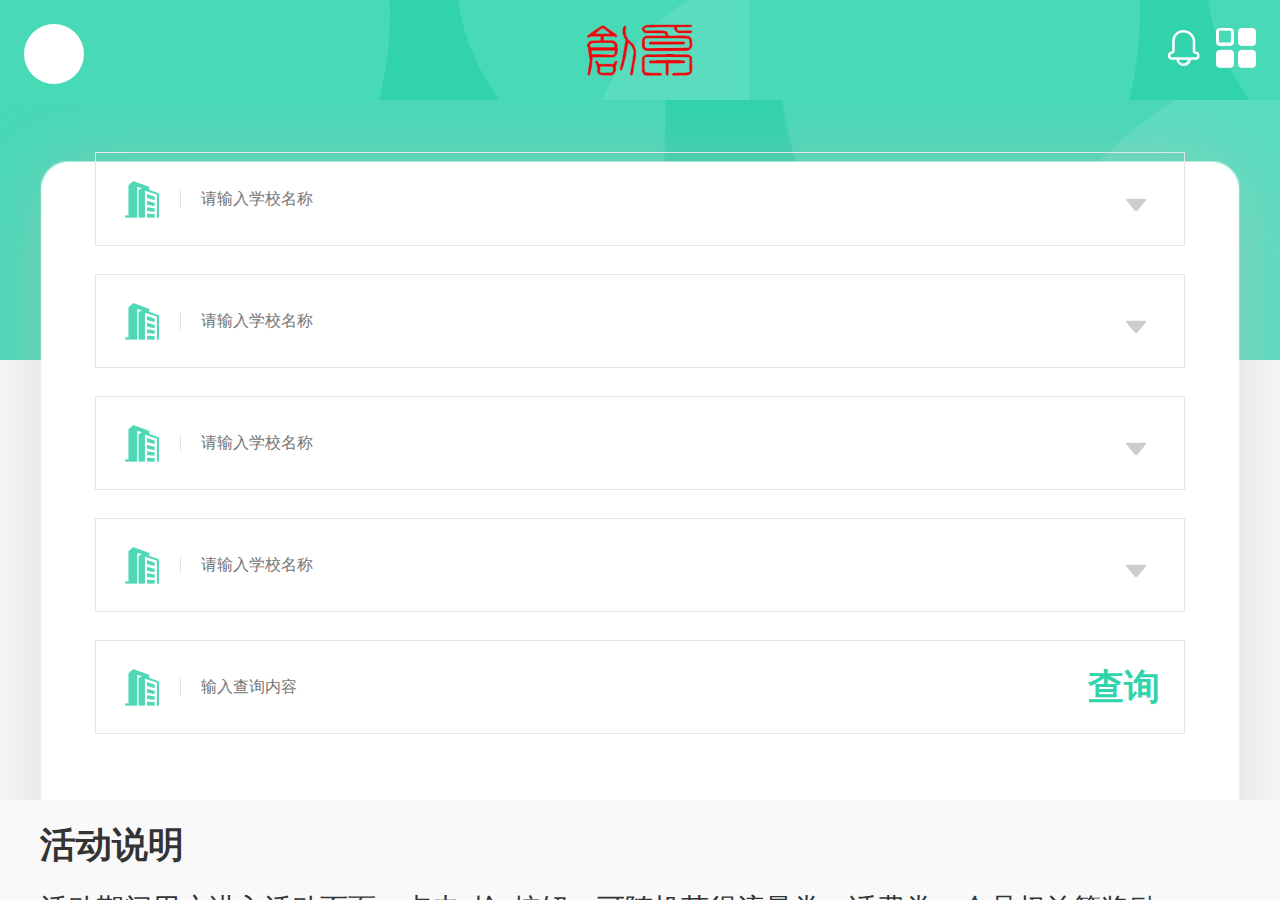
<file: 创卓/index.html>
<!DOCTYPE html>
<html lang="en">

<head>
    <meta charset="UTF-8">
    <meta name="viewport" content="width=device-width, initial-scale=1.0">
    <meta http-equiv="X-UA-Compatible" content="ie=edge">
    <script src="js/jquery-min-3.4.1.js"></script>
    <script src="js/land.js"></script>
    <link rel="stylesheet" href="css/index.css">
    <link rel="stylesheet" href="css/base.css">
    <title>首页</title>
</head>

<body>
    <!-- 弹性盒子 -->
    <div class="content">
        <!-- 头部 -->
        <header>
            <div class="login-left"></div>
            <div class="log"><img src="img/log.png" alt=""></div>
            <div class="login-right">
                <span class="login-right-span"><img src="img/index/tixing.png" alt=""></span>
                <span class="login-right-span"><img src="img/index/gengduo.png" alt=""></span>
            </div>
        </header>
        <!-- 头部 -->
        <!-- 中部 -->
        <section>
            <div class="section-bg"></div>
            <!-- 学校文本框 -->
            <div class="section-school">
                <div class="school-input">
                    <span class="school-input-span-left">
                        <img src="img/index/xuexiao-3.png" alt="">
                    </span>
                    <input class="school-input-text" placeholder="请输入学校名称" type="text">
                    <span class="school-input-span-right">
                        <img src="img/index/arrow-left.png" alt="">
                    </span>
                </div>
                <div class="school-input">
                    <span class="school-input-span-left">
                        <img src="img/index/xuexiao-3.png" alt="">
                    </span>
                    <input class="school-input-text" placeholder="请输入学校名称" type="text">
                    <span class="school-input-span-right">
                        <img src="img/index/arrow-left.png" alt="">
                    </span>
                </div>
                <div class="school-input">
                    <span class="school-input-span-left">
                        <img src="img/index/xuexiao-3.png" alt="">
                    </span>
                    <input class="school-input-text" placeholder="请输入学校名称" type="text">
                    <span class="school-input-span-right">
                        <img src="img/index/arrow-left.png" alt="">
                    </span>
                    <!-- 输入框下拉框 -->
                    <div class="school-input-fixed">
                        <ul class="school-input-fixed-ul">
                            <li class="school-input-fixed-ul-li"><span class="school-input-fixed-ul-li-select"><img
                                        src="img/index/select.png" alt=""></span><span
                                    class="school-input-fixed-ul-li-text">北京大学</span></li>
                            <li class="school-input-fixed-ul-li"><span class="school-input-fixed-ul-li-select"><img
                                        src="img/index/select.png" alt=""></span><span
                                    class="school-input-fixed-ul-li-text">清华大学</span></li>
                            <li class="school-input-fixed-ul-li"><span class="school-input-fixed-ul-li-select"><img
                                        src="img/index/select.png" alt=""></span><span
                                    class="school-input-fixed-ul-li-text">武汉大学</span></li>
                            <li class="school-input-fixed-ul-li"><span class="school-input-fixed-ul-li-select"><img
                                        src="img/index/select.png" alt=""></span><span
                                    class="school-input-fixed-ul-li-text">复旦大学</span></li>
                            <li class="school-input-fixed-ul-li"><span class="school-input-fixed-ul-li-select"><img
                                        src="img/index/select.png" alt=""></span><span
                                    class="school-input-fixed-ul-li-text">浙江大学</span></li>
                            <li class="school-input-fixed-ul-li"><span class="school-input-fixed-ul-li-select"><img
                                        src="img/index/select.png" alt=""></span><span
                                    class="school-input-fixed-ul-li-text">南京大学</span></li>
                        </ul>
                    </div>
                    <!-- 输入框下拉框 -->
                </div>
                <div class="school-input">
                    <span class="school-input-span-left">
                        <img src="img/index/xuexiao-3.png" alt="">
                    </span>
                    <input class="school-input-text" placeholder="请输入学校名称" type="text">
                    <span class="school-input-span-right">
                        <img src="img/index/arrow-left.png" alt="">
                    </span>
                </div>
                <div class="school-input">
                    <span class="school-input-span-left">
                        <img src="img/index/xuexiao-3.png" alt="">
                    </span>
                    <input class="school-input-text" placeholder="输入查询内容" type="text">
                    <span class="school-input-span-right">
                        查询
                    </span>
                </div>

            </div>
            <!-- 学校文本框 -->
            <!-- 活动说明 -->
            <div class="section-activity">
                <div class="section-activity-title">活动说明</div>
                <div class="section-activity-concent">活动期间用户进入活动页面，点击“抢”按钮，可随机获得流量券、话费券、会员权益等奖励。</div>
                <div class="section-activity-click">购买成为会员</div>
            </div>
            <!-- 活动说明 -->
            <!-- BIBBON -->
            <div class="section-bibbon">
                <div class="section-bibbon-title title-one">BIBBON5</div>
                <div class="section-bibbon-title-paper">北京科技大学环境工程865环境工程学2018年真题</div>
                <div class="section-bibbon-title-tag">
                    <span class="section-bibbon-title-tag-span bag1">2019</span>
                    <span class="section-bibbon-title-tag-span bag2">北京科技大学</span>
                    <span class="section-bibbon-title-tag-span bag3">计算机工程</span>
                </div>
            </div>
            <div class="section-bibbon">
                <div class="section-bibbon-title  title-two">真题</div>
                <div class="section-bibbon-title-paper">北京科技大学环境工程865环境工程学2018年真题</div>
                <div class="section-bibbon-title-tag">
                    <span class="section-bibbon-title-tag-span bag1">2019</span>
                    <span class="section-bibbon-title-tag-span bag2">北京科技大学</span>
                    <span class="section-bibbon-title-tag-span bag3">计算机工程</span>
                </div>
            </div>
            <div class="section-bibbon">
                <div class="section-bibbon-title title-stree">BIBBON2</div>
                <div class="section-bibbon-title-paper">北京科技大学环境工程865环境工程学2018年真题</div>
                <div class="section-bibbon-title-tag">
                    <span class="section-bibbon-title-tag-span bag1">2019</span>
                    <span class="section-bibbon-title-tag-span bag2">北京科技大学</span>
                    <span class="section-bibbon-title-tag-span bag3">计算机工程</span>
                </div>
            </div>
            <div class="section-bibbon">
                <div class="section-bibbon-title title-frow">BIBBON4</div>
                <div class="section-bibbon-title-paper">北京科技大学环境工程865环境工程学2018年真题</div>
                <div class="section-bibbon-title-tag">
                    <span class="section-bibbon-title-tag-span bag1">2019</span>
                    <span class="section-bibbon-title-tag-span bag2">北京科技大学</span>
                    <span class="section-bibbon-title-tag-span bag3">计算机工程</span>
                </div>
            </div>
            <div class="section-bibbon">
                <div class="section-bibbon-title title-five">BIBBON3</div>
                <div class="section-bibbon-title-paper">北京科技大学环境工程865环境工程学2018年真题</div>
                <div class="section-bibbon-title-tag">
                    <span class="section-bibbon-title-tag-span bag1">2019</span>
                    <span class="section-bibbon-title-tag-span bag2">北京科技大学</span>
                    <span class="section-bibbon-title-tag-span bag3">计算机工程</span>
                </div>
            </div>
            <!-- BIBBON -->
            <!-- 加载更多 -->
            <div class="section-more">
                <img src="img/index/title6.png" alt="">加载更多
            </div>
            <!-- 加载更多 -->
        </section>
        <!-- 中部 -->
    </div>
    <!-- 弹性盒子 -->
</body>
<script>
    //jquery入口函数
    $(function () {
        $(".school-input-fixed").hide()
        $('.school-input-text').click(function () {
            // console.log(6666)
            //显示隐藏
            $(".school-input-fixed").slideToggle()
            $(".school-input-fixed-ul-li").click(function () {
                $(".school-input-fixed-ul-li-select>img").hide()
                $(this).children().children().show()
                //    console.log($(this).children().last().html())
                $(".school-input-text:first").val($(this).children().last().text())
            })
        })
        // $(".school-input-fixed-ul-li").click(function(){
        //     $(".school-input-fixed-ul-li-select>img").hide()
        //    $(this).children().children().show()
        //    $(this).children().children().last().text()
        //    console.log($(this).children().children().last().text())
        //    $(".school-input-text").val($(this).children().children().last().text())
        // })
    })
</script>

</html>
</file>
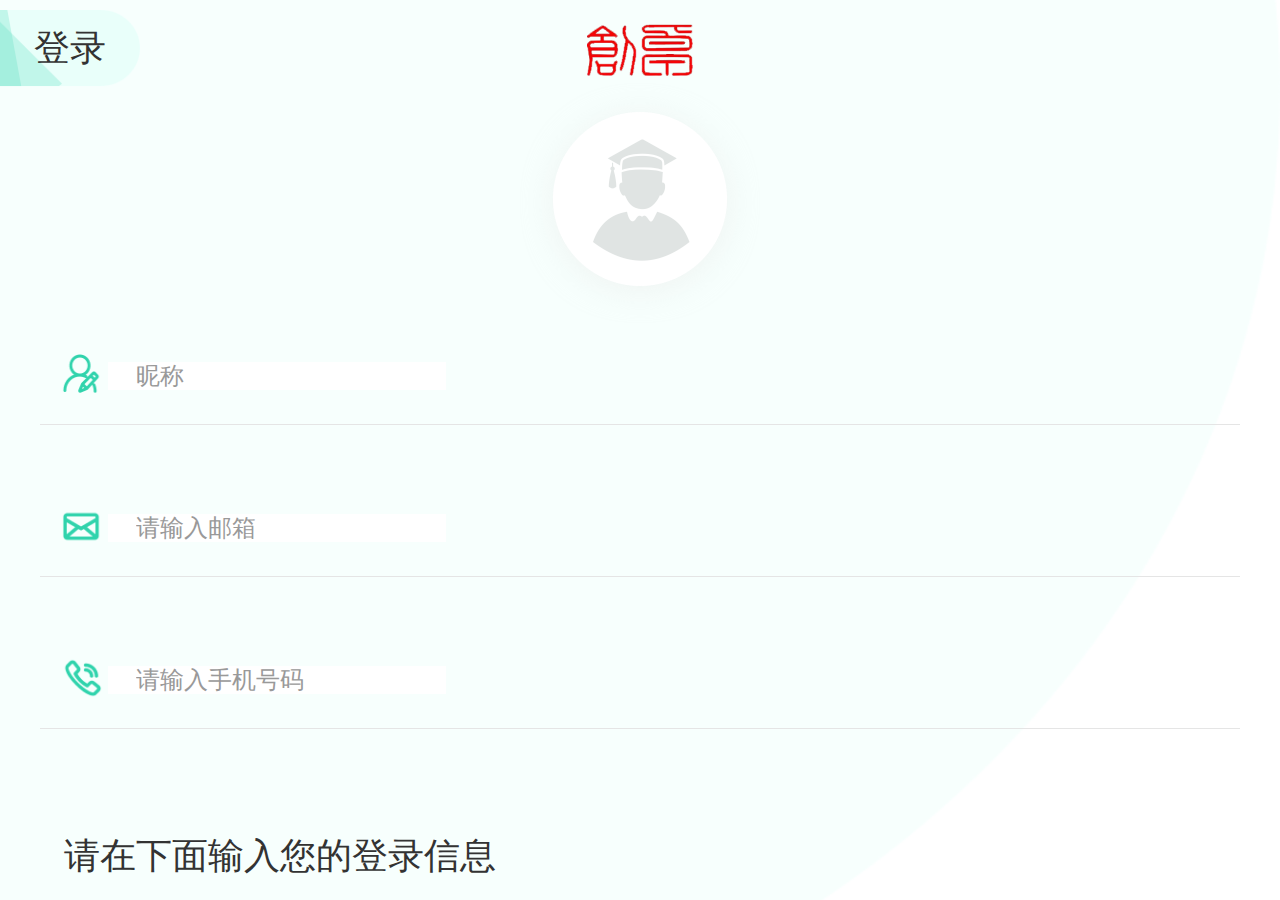
<file: 创卓/register.html>
<!DOCTYPE html>
<html lang="en">

<head>
    <meta charset="UTF-8">
    <meta name="viewport" content="width=device-width, initial-scale=1.0">
    <meta http-equiv="X-UA-Compatible" content="ie=edge">
    <title>注册</title>
    <!-- 引入一个移动端jq -->
    <script src="js/zepto.min.js"></script>
    <!-- 内容自适应 -->
    <script src="js/font-auto.js"></script>
    <link rel="stylesheet" href="css/gon.css">
    <link rel="stylesheet" href="css/login.css">
</head>

<body>
    <!-- 父盒子 -->
    <div class="box">
        <!-- <header class="box-header"></header> -->
        <section class="box-section">
            <div class="box-section-head">
                <a class="box-section-head-a" href="#">登录</a>
                <img class="box-section-head-img" src="img/login/login-logo.png" alt="">
            </div>
            <!-- 图片 -->
            <div class="box-section-headimg">
                <img src="img/login/login-headimg.png" alt="">
            </div>
            <!-- 登录注册框 -->
            <div class="box-section-group-all">
                <div class="box-section-group-input">
                    <img src="img/login/login-name.png" alt="昵称" class="w22 h22 top6 ml10">
                    <input type="text" name="昵称" id="" placeholder="昵称"  class="nicheng">
                    <span></span>
                </div>
                <div class="box-section-group-input mt30">
                    <img src="img/login/login-email.png" alt="邮箱位置" class="w22 h22 top6 ml10">
                    <input type="text" name="邮箱位置" id="" placeholder="请输入邮箱"  class="address">
                    <span></span>
                </div>
                <div class="box-section-group-input mt30">
                    <img src="img/login/login-phone.png" alt="手机号码" class="w22 h22 top6 ml10">
                    <input type="text" name="手机号码" id="" placeholder="请输入手机号码" class="mobile">
                    <span></span>
                </div>
            </div>
            <div class="box-section-inform mt50">请在下面输入您的登录信息</div>
            <!-- 登录信息 -->
            <div class="box-section-group-all">
                <div class="box-section-group-input mt10">
                    <img src="img/login/login-user.png" alt="用户名" class="w22 h22 top6 ml10">
                    <input type="text" name="用户名" id="" placeholder="登录用户名" class="username">
                    <span></span>
                </div>
                <div class="box-section-group-input mt30">
                    <img src="img/login/login-password.png" alt="密码" class="w22 h22 top6 ml10">
                    <input type="password" name="登录密码" id="" placeholder="登录密码" class="pwd" >
                    <span></span>
                </div>
                <div class="box-section-group-input mt30">
                    <img src="img/login/login-password-again.png" alt="确认密码" class="w22 h22 top6 ml10">
                    <input type="password" name="确认密码" id="" placeholder="确认密码" class="repwd" >
                    <span></span>
                </div>
                <!-- 同意按钮 -->
                <div class="box-section-btn mt10">
                    <span class="box-section-btn-no-agree"></span>
                    <span class="f12 c333">我同意</span>
                    <span><a class="f12 c30" href="#">Terms of Service & Privacy Policy</a></span>
                </div>
            </div>
            <!-- 注册按钮 -->
            <div class="text-center clear">
                <button class="text-center-btn">注册</button>
            </div>
        </section>
        <!-- <footer class="box-footer"></footer> -->
    </div>
</body>

</html>
<script>
    $(function () {
        $(".box-section-head-a").click(function(e){
            e.preventDefault()
            location.href="daxuesheng.html"
        })
        var $input = $('.box-section-group-input>input')
        console.log($input)
        $input.bind({
            'focus': function () {
                $(this).parent().addClass('input-active-border')
            },
            'blur': function () {
                $(this).parent().removeClass('input-active-border')
                if($(this).val().trim() == ''){
                    $(this).next().html($(this).prop('name') + '不能为空！')
                    $(this).next().css('display','block')
                }else{
                    $(this).next().css('display','none')
                }
            }
        })

        var $agree = $('.box-section-btn-no-agree')
        $agree.click(function () {
            if ($agree.hasClass('box-section-btn-no-agree')) {
                $agree.removeClass('box-section-btn-no-agree').addClass('box-section-btn-agree')
            } else {
                $agree.removeClass('box-section-btn-agree').addClass('box-section-btn-no-agree')
            }
            if ($agree.hasClass('box-section-btn-agree') ){
            console.log(1)
                $('.text-center-btn').addClass('btn-active')
            } else {
                console.log(0)
                $('.text-center-btn').removeClass('btn-active')
            }
        })

$('.text-center-btn').click(function(){
var username=$('.username').val()
var pwd=$('.pwd').val()
var repwd=$('.repwd').val()
var address=$('.address').val()
var mobile=$('.mobile').val()
console.log(0)
$.ajax({
    type:'get',
    url:"http://127.0.0.1/register.php?username="+username+"&password="+pwd+"&confirm="+repwd+"&mobile="+mobile+"&address="+address,
        success:function(datas){
    var datas=JSON.parse(datas)
    if(datas.code==0){
        alert(datas.msg)
        window.location.href="daxuesheng.html"
    }else{
        alert(datas.msg)
if(datas.code==3){
    alert(datas.msg)

}
    }
}

})

})

     
    })
</script>
</file>
<file: 创卓/css/index.css>
html, body, .box {
  width: 100%;
  height: 100%; }

body {
  background-color: #F9F9F9; }

.content {
  width: 100%;
  height: 100%;
  display: -webkit-box;
  -webkit-box-orient: vertical; }
  .content header {
    padding: 0 0.12rem;
    position: relative;
    box-sizing: border-box;
    width: 100%;
    height: 0.5rem;
    background: url(../img/index/bg.png);
    text-align: center; }
    .content header .login-left {
      width: 0.30rem;
      height: 0.30rem;
      border-radius: 50%;
      background: #fff;
      position: absolute;
      top: 0.12rem;
      left: 0.12rem; }
      .content header .login-left img {
        width: 0.30rem;
        height: 0.30rem; }
    .content header .log > img {
      width: 0.53rem;
      height: 0.26rem;
      position: relative;
      top: 0.12rem; }
    .content header .login-right {
      position: absolute;
      top: 0.12rem;
      right: 0.1rem; }
      .content header .login-right .login-right-span > img {
        width: 0.24rem;
        height: 0.24rem; }
  .content section {
    width: 100%;
    position: relative;
    -webkit-box-flex: 1;
    overflow: auto; }
    .content section .section-bg {
      width: 100%;
      height: 1.3rem;
      background: url(../img/index/bg.png);
      background-size: 100%;
      position: absolute; }
    .content section .section-school {
      height: 3.5rem;
      box-sizing: border-box;
      background: url(../img/index/input-bg.png);
      background-size: 100%;
      padding: 0.12rem 0.18rem;
      position: relative;
      z-index: 10; }
      .content section .section-school .school-input {
        width: 90%;
        line-height: 0.46rem;
        border: 1px solid #E5E5E5;
        margin: 0.14rem auto;
        position: relative; }
        .content section .section-school .school-input input {
          border: none;
          outline: none;
          background: none;
          margin-left: 0.42rem;
          padding-left: 0.1rem;
          height: 40%;
          border-left: 1px solid #e5e5e5;
          color: #30D3AC; }
      .content section .section-school .school-input-span-left {
        position: absolute;
        left: 0.12rem; }
        .content section .section-school .school-input-span-left img {
          width: 0.22rem;
          height: 0.22rem;
          vertical-align: middle; }
      .content section .section-school .school-input-span-right {
        position: absolute;
        right: 0.12rem;
        color: #30D3AC;
        font-size: 0.18rem;
        font-weight: 700; }
        .content section .section-school .school-input-span-right img {
          width: 0.24rem;
          height: 0.24rem;
          vertical-align: middle; }
      .content section .section-school .school-input-fixed {
        /* display: none; */
        width: 100%;
        /* min-height: 30%; */
        max-height: 50%;
        position: fixed;
        bottom: 0;
        left: 0;
        background: #fff;
        z-index: 12; }
        .content section .section-school .school-input-fixed ul {
          padding: 0 0.2rem;
          line-height: 0.24rem; }
          .content section .section-school .school-input-fixed ul li {
            padding: 0.1rem 0; }
            .content section .section-school .school-input-fixed ul li .school-input-fixed-ul-li-text {
              font-size: 0.16rem;
              padding-left: 0.3rem; 
              /* display: inline-block; */
            }
            .content section .section-school .school-input-fixed ul li .school-input-fixed-ul-li-select {
              display: inline-block;
              width: 0.22rem;
              height: 0.22rem;
              vertical-align: middle;
              /* background: black; */
              padding-left: 0.2rem;
             }
              .content section .section-school .school-input-fixed ul li .school-input-fixed-ul-li-select img {
                width: 0.22rem;
                height: 0.22rem;
                /* vertical-align: middle; */
                display: none; }
    .content section .section-activity {
      box-sizing: border-box;
      padding: 0.1rem 0;
      margin: 0 0.12rem;
      border-bottom: 1px solid #e5e5e5; }
    .content section .section-activity-title {
      font-size: 0.18rem;
      font-weight: 700;
      line-height: 0.25rem;
      padding: 0 0 0.09rem 0.08rem; }
    .content section .section-activity-concent {
      font-size: 0.14rem;
      padding: 0 0.08rem; }
    .content section .section-activity-click {
      background: #30D3AC;
      color: #fff;
      text-align: center;
      line-height: 0.5rem;
      border-radius: 0.04rem;
      margin-top: 0.1rem; }
    .content section .section-bibbon {
      padding: 0 0.12rem;
      background: #FAFAFA; }
      .content section .section-bibbon .section-bibbon-title {
        width: 0.8rem;
        line-height: 0.22rem;
        text-align: center;
        color: #fff;
        padding: 0 0.05rem; }
      .content section .section-bibbon .title-one {
        background: url(../img/index/title1.png);
        background-size: 100%; }
      .content section .section-bibbon .title-two {
        width: 0.55rem;
        background: url(../img/index/title5.png);
        background-size: 100%; }
      .content section .section-bibbon .title-stree {
        background: url(../img/index/title2.png);
        background-size: 100%; }
      .content section .section-bibbon .title-frow {
        background: url(../img/index/title3.png);
        background-size: 100%; }
      .content section .section-bibbon .title-five {
        background: url(../img/index/title4.png);
        background-size: 100%; }
      .content section .section-bibbon .section-bibbon-title-paper {
        text-align: center;
        font-size: 0.14rem;
        line-height: 0.4rem;
        border-bottom: 1px dashed #30D3AC; }
      .content section .section-bibbon .section-bibbon-title-tag span {
        font-size: 0.14rem;
        display: inline-block;
        padding: 0 0.05rem;
        margin: 0.1rem 0.05rem;
        border-radius: 0.02rem;
        position: relative;
        left: 1rem;
        color: #fff; }
    .content section .section-more {
      font-size: 0.1rem;
      color: #30D3AC;
      width: 0.8rem;
      text-align: center;
      padding-left: 0.22rem;
      line-height: 0.24rem;
      border-radius: 0.12rem;
      background: #FAFAFA;
      margin: 0 auto; }
      .content section .section-more img {
        width: 0.22rem;
        height: 0.22rem;
        vertical-align: middle; }

/*# sourceMappingURL=index.css.map */
</file>
<file: 创卓/css/base.css>
/* 清除所有标签自带的样式 */
html, body, div, span, applet, object, iframe, h1, h2, h3, h4, h5, h6, p, blockquote, pre, a, abbr, acronym, address, big, cite, code, del, dfn, em, font, img, ins, kbd, q, s, samp, small, strike, 
strong, sub, sup, tt, var, b, u, i, center, dl, dt, dd, ol, ul, li, fieldset, form, label, legend, table, caption, tbody, 
tfoot, thead, tr, th, td ,textarea,input { margin:0; padding:0;  }
address,cite,dfn,em,var, i {font-style:normal;}
body {font-size: 16px; line-height: 1.5; font-family:'Microsoft Yahei','simsun','arial','tahoma';  color: #333; }
table { border-collapse:collapse; border-spacing:0; }
h1, h2, h3, h4, h5, h6, th { font-size: 100%; font-weight: normal; }
button,input,select,textarea{font-size:100%;}
fieldset,img{border:0;}
a,
img {
    -webkit-touch-callout: none
}
a,
a:active,
a:focus,
a:hover,
a:visited {text-decoration: none}
input[type=password],
input[type=text],
textarea {
    resize: none;
    outline: 0;
    -webkit-appearance: none;
    white-space: pre-wrap;
    word-wrap: break-word;
    background: #fff
}
ul, ol { list-style: none; }
:focus{ outline:none;}
.clear{
    content: "";
    height: 0;
    display: block;
    clear: both;}
.fl{ float: left; }
.fr{float: right;}
.pr{
    position: relative;
}
.pa{
    position: absolute;
}
.mt20{
    margin-top: 0.2rem;
}
.mt30{
    margin-top:0.3rem;
}
.mt50{
    margin-top:0.5rem;
}
.f12{
    font-size: 0.12rem;
}
.f10{
    font-size: 0.1rem;
}
.font-999{
    color: #999999;
}
.font-green{
    color:#30D3AC;
}
/*定义滚动条高宽及背景 高宽分别对应横竖滚动条的尺寸*/ 
::-webkit-scrollbar 
{ 
    width: 2px; 
    height: 2px; 
    background-color: #F5F5F5; 
} 
   
/*定义滚动条轨道 内阴影+圆角*/ 
::-webkit-scrollbar-track 
{ 
    -webkit-box-shadow: inset 0 0 6px rgba(0,0,0,0.3); 
    border-radius: 6px; 
    background-color: #F5F5F5; 
} 
   
/*定义滑块 内阴影+圆角*/ 
::-webkit-scrollbar-thumb 
{ 
    border-radius: 6px; 
    -webkit-box-shadow: inset 0 0 6px rgba(0,0,0,.3); 
    background-color: #F5F5F5; 
} 
html,body{
    font-family: "微软雅黑";
}
.bag1{
    background: #63DEC1;
}
.bag2{
    background: #F57473;
}
.bag3{
    background: #FDB450;
}
</file>
<file: 创卓/css/gon.css>
/* 清除所有标签自带的样式 */
html, body, div, span, applet, object, iframe, h1, h2, h3, h4, h5, h6, p, blockquote, pre, a, abbr, acronym, address, big, cite, code, del, dfn, em, font, img, ins, kbd, q, s, samp, small, strike, 
strong, sub, sup, tt, var, b, u, i, center, dl, dt, dd, ol, ul, li, fieldset, form, label, legend, table, caption, tbody, 
tfoot, thead, tr, th, td ,textarea,input { margin:0; padding:0;  }
address,cite,dfn,em,var, i {font-style:normal;}
body {font-size: 16px; line-height: 1.5; font-family:'Microsoft Yahei','simsun','arial','tahoma';  color: #333; }
table { border-collapse:collapse; border-spacing:0; }
h1, h2, h3, h4, h5, h6, th { font-size: 100%; font-weight: normal; }
button,input,select,textarea{font-size:100%;}
fieldset,img{border:0;}
a,
img {
    -webkit-touch-callout: none
}
a,
a:active,
a:focus,
a:hover,
a:visited {text-decoration: none}
input[type=password],
input[type=text],
textarea {
    resize: none;
    outline: 0;
    -webkit-appearance: none;
    white-space: pre-wrap;
    word-wrap: break-word;
    background: #fff
}
ul, ol { list-style: none; }
:focus{ outline:none;}
.clear{clear: both;}
.clearafter{
    content: '';
    height: 0;
    display: block;
    clear: both;
}
.fl{ float: left; }
.fr{float: right;}
.pr{
    position: relative;
}
.pa{
    position: absolute;
}
.none{
    display: none;
}
.mt10{
    margin-top: 0.1rem;
}
.mt30{
    margin-top:0.3rem;
}
.mt50{
    margin-top:0.5rem;
}
.f12{
    font-size: 0.12rem;
}
.f10{
    font-size: 0.1rem;
}
.font-999{
    color: #999999;
}
.font-green{
    color:#30D3AC;
}
.w22{
    width: 0.22rem;
}
.h22{
    height: 0.22rem;
}
.top6{
    position: relative;
    top: 0.06rem;
}
.ml10{
    margin-left: 0.1rem;
}
.mr30{
    margin-right: 0.3rem;
}
.c333{
    color: #333;
}
.c30{
    color: #30D3AC;
}
.cf4{
    background: #f4f4f4;
}
/* .l-height{
    line-height: 0.5rem;
} */
input::placeholder{
    color: #999;
    font-size: 0.12rem;
}
.text-center{
    text-align: center;
}
/* 定义滚动条高宽及背景 高宽分别对应横竖滚动条的尺寸  */
/* ::-webkit-scrollbar 
{ 
    width: 2px; 
    height: 2px; 
    background-color: #F5F5F5; 
}  */
   
/*定义滚动条轨道 内阴影+圆角*/ 
/* ::-webkit-scrollbar-track 
{ 
    -webkit-box-shadow: inset 0 0 6px rgba(0,0,0,0.3); 
    border-radius: 6px; 
    background-color: #F5F5F5; 
}  */
   
/*定义滑块 内阴影+圆角*/ 
/* ::-webkit-scrollbar-thumb 
{ 
    border-radius: 6px; 
    -webkit-box-shadow: inset 0 0 6px rgba(0,0,0,.3); 
    background-color: #F5F5F5; 
}  */

/* 滚动条 */
/* ::-webkit-scrollbar{
    width: 10px;
    height: 10px;
    }
    ::-webkit-scrollbar-track-piece {
    background-color: rgba(241,241,241);
    -webkit-border-radius: 2px;
    }
    
    ::-webkit-scrollbar-thumb:vertical {
    height: 5px;
    background-color:cyan;
    -webkit-border-radius: 2px;
    }
    
    ::-webkit-scrollbar-thumb:horizontal {
    width: 5px;
    background-color: pink;
    -webkit-border-radius: 2px;
    } */
</file>
<file: 创卓/css/login.css>
html,
body {
    width: 100%;
    height: 100%;
}

.box {
    width: 100%;
    height: 100%;
    /* 告诉父盒子你是弹性盒 */
    /* 旧的 */
    /* 谷歌内核---用到谷歌内核的浏览器有-QQ浏览器，360浏览器，UC浏览器，chrome */
    display: -webkit-box;
    /* 火狐浏览器内核 */
    display: -moz-box;
    /* IE浏览器内核 */
    display: -ms-flexbox;
    /* 你的方向是垂直的还是水平的 */
    /* 垂直 */
    -webkit-box-orient: vertical;
    /* 水平 */
    /* -webkit-box-orient: horizontal; */
    background: url(../img/login/bg.png) no-repeat;
    background-size: 100%;
}

.box-section {
    /* 占用剩余比例 */
    -webkit-box-flex: 1;
    /* 把中间变成弹性盒 */
    /* display: -webkit-box; */
    /* 垂直 */
    /* -webkit-box-orient: vertical; */
    overflow-y: auto;
}

/* 登录页面开始 */
.box-section-head {
    width: 100%;
    height: 0.4rem;
    line-height: 0.4rem;
    text-align: center;
    position: relative;
}

/* 注册登录头 */
.box-section-head-a {
    display: inline-block;
    width: 0.7rem;
    height: 0.4rem;
    line-height: 0.4rem;
    font-size: 0.18rem;
    background: url(../img/login/login-btn-bg.png) no-repeat;
    background-size: 100% 100%;
    position: absolute;
    left: 0;
    top: 0.04rem;
    color: #333;
}

/* logo图 */
.box-section-head-img {
    width: 0.53rem;
    height: 0.26rem;
    margin-top: 0.12rem;
}

.box-section-two {
    width: 100%;
    text-align: center;
}

/* 页面中间图片 */
.box-section-two>img {
    width: 2.37rem;
    height: 1.79rem;
    margin-top: 0.53rem;
}

/* 输入框 */
.box-section-group-all {
    padding: 0 0.2rem;
    box-sizing: border-box;
}

.box-section-group-input {
    width: 100%;
    height: 0.46rem;
    line-height: 0.46rem;
    box-sizing: border-box;
    border-bottom: 1px solid #e5e5e5;
}

.box-section-group-input>input {
    border: none;
    outline: none;
    padding-left: 0.14rem;
    box-sizing: border-box;
    font-size: 0.12rem;
}

/* 忘记密码 */
.box-section-forget {
    color: #30D3AC;
    font-size: 0.12rem;
    margin-top: 0.08rem;
}

/* 登录按钮 */
.text-center-btn {
    width: 3.35rem;
    height: 0.48rem;
    background: rgba(229, 229, 229, 1);
    box-shadow: 0px 7px 21px 0px rgba(216, 216, 216, 0.48);
    border-radius: 0.08rem;
    font-size: 0.18rem;
    color: #666;
    margin: 0.26rem 0 0.36rem;
    border: none;
    outline: none;
}

/* 友情链接 */
.box-section-link {
    display: inline-block;
    width: 100%;
    text-align: center;
    font-size: 0.12rem;
    color: #999;
    margin-top: 0.1rem;
}

.box-section-link-group>a {
    display: inline-block;
    width: 0.48rem;
    height: 0.48rem;
}

.box-section-link-group>a>img {
    width: 100%;
    height: 100%;
}

/* 要添加的类 */
.btn-active {
    background: #30D3AC !important;
    color: white !important;
}

.input-active-border {
    border-bottom: 1px solid #30D3AC !important;
}

/* 登录页面结束 */
/* 注册页面 */
.box-section-headimg {
    width: 100%;
    text-align: center;
}

.box-section-headimg>img {
    width: 1.23rem;
    height: 1.23rem;
}
.box-section-inform{
    font-size: 0.18rem;
    font-weight: 500;
    color: #333;
    padding-left: 0.32rem;
    box-sizing: border-box;
}
.box-section-btn-no-agree{
    display: inline-block;
    width: 0.22rem;
    height: 0.22rem;
    background: url(../img/login/login-no-agree.png);
    background-size: 100% 100%;
    vertical-align: middle;
}
.box-section-btn-agree{
    display: inline-block;
    width: 0.22rem;
    height: 0.22rem;
    background: url(../img/login/login-agree.png);
    background-size: 100% 100%;
    vertical-align: middle;
}
/**/
.box-section-group-input{
    position: relative;
}
.box-section-group-input>span{
    position: absolute;
    top: 0;
    right: 0;
    color: red;
    font-size: 0.12rem;
    display: none;
}
</file>
